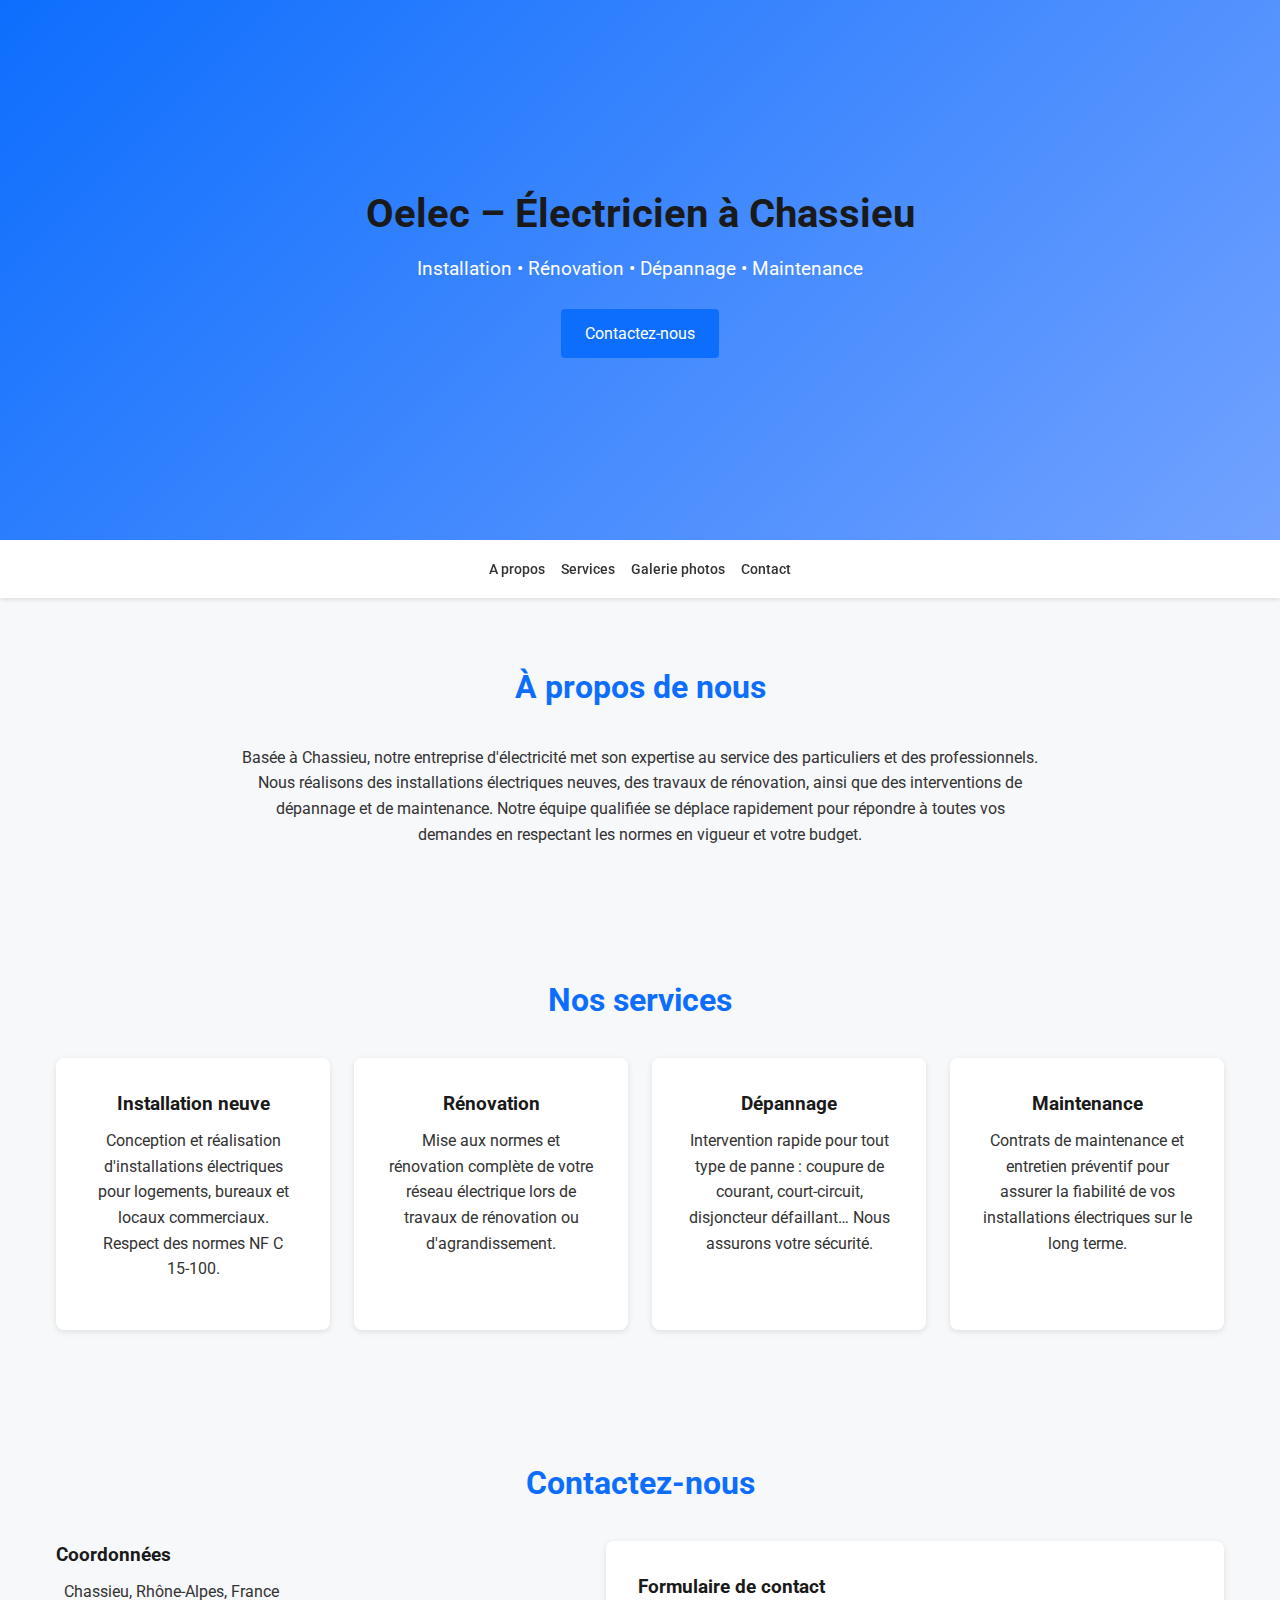
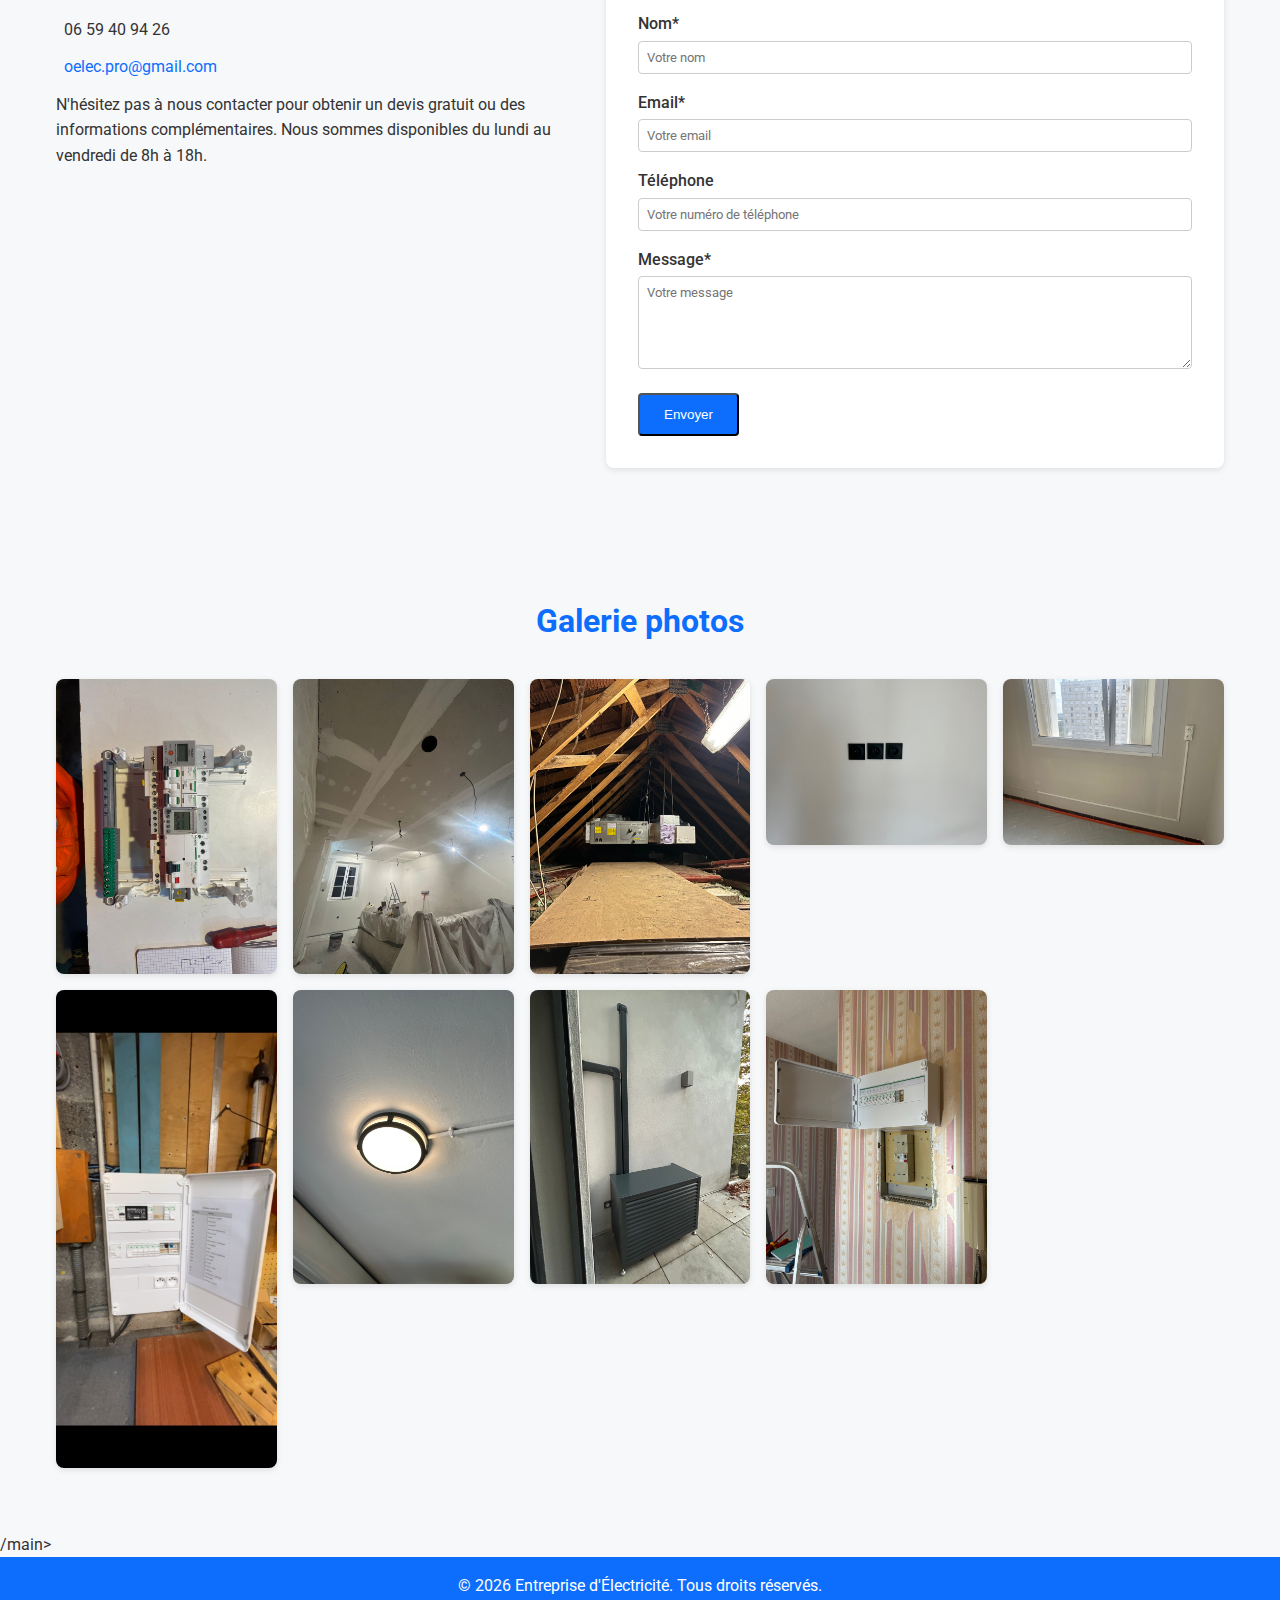
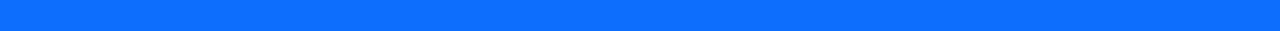
<file: index.html>
<!DOCTYPE html>
<html lang="fr">
<head>
    <meta charset="UTF-8">
    <meta name="viewport" content="width=device-width, initial-scale=1.0">
    <meta name="description" content="Entreprise d'électricité proposant des services d'installation, de rénovation et de maintenance à Chassieu et ses environs.">
    <title>Votre Électricien à Chassieu</title>
    <!-- Google Fonts -->
    <link href="https://fonts.googleapis.com/css2?family=Roboto:wght@400;500;700&display=swap" rel="stylesheet">
    <!-- Font Awesome for icons -->
    <link rel="stylesheet" href="https://cdnjs.cloudflare.com/ajax/libs/font-awesome/6.5.0/css/all.min.css" integrity="sha512-YE9Myc8fcQz2P6vjXn2NHbFxg4b6q4i+x8LBPdvSRSJgk1y1Afd5qg9pYpH98uAQObcUipwbN5IbfE2okG5PA==" crossorigin="anonymous" referrerpolicy="no-referrer" />
    <!-- Site Styles -->
    <link rel="stylesheet" href="style.css">
</head>
<body>
    <header class="hero">
        <!-- La section hero est volontairement épurée : aucun arrière‑plan image pour un rendu moderne -->
        <div class="hero-content">
            <h1>Oelec – Électricien à Chassieu</h1>
            <p>Installation • Rénovation • Dépannage • Maintenance</p>
            <a href="#contact" class="btn">Contactez‑nous</a>
        </div>
    </header>

    <nav class="navbar">
        <ul>
                <li><a href="#about">A propos</a></li>
        <li><a href="#services">Services</a></li>
        <li><a href="#gallery">Galerie photos</a></li>
        <li><a href="#contact">Contact</a></li>
        </ul>
    </nav>

    <main>
        <!-- About Section -->
        <section id="about" class="section about">
            <h2>À propos de nous</h2>
            <p>
                Basée à Chassieu, notre entreprise d'électricité met son expertise au service des particuliers et des professionnels.
                Nous réalisons des installations électriques neuves, des travaux de rénovation, ainsi que des interventions de dépannage et de maintenance.
                Notre équipe qualifiée se déplace rapidement pour répondre à toutes vos demandes en respectant les normes en vigueur et votre budget.
            </p>
        </section>

        <!-- Services Section -->
        <section id="services" class="section services">
            <h2>Nos services</h2>
            <div class="service-items">
                <div class="service-item">
                    <i class="fa-solid fa-plug-circle-bolt"></i>
                    <h3>Installation neuve</h3>
                    <p>
                        Conception et réalisation d'installations électriques pour logements, bureaux et locaux commerciaux. Respect des normes NF C 15‑100.
                    </p>
                </div>
                <div class="service-item">
                    <i class="fa-solid fa-house-crack"></i>
                    <h3>Rénovation</h3>
                    <p>
                        Mise aux normes et rénovation complète de votre réseau électrique lors de travaux de rénovation ou d'agrandissement.
                    </p>
                </div>
                <div class="service-item">
                    <i class="fa-solid fa-screwdriver-wrench"></i>
                    <h3>Dépannage</h3>
                    <p>
                        Intervention rapide pour tout type de panne : coupure de courant, court‑circuit, disjoncteur défaillant… Nous assurons votre sécurité.
                    </p>
                </div>
                <div class="service-item">
                    <i class="fa-solid fa-handshake"></i>
                    <h3>Maintenance</h3>
                    <p>
                        Contrats de maintenance et entretien préventif pour assurer la fiabilité de vos installations électriques sur le long terme.
                    </p>
                </div>
            </div>
        </section>

        <!-- Contact Section -->
        <section id="contact" class="section contact">
            <h2>Contactez‑nous</h2>
            <div class="contact-wrapper">
                <div class="contact-info">
                    <h3>Coordonnées</h3>
                    <p><i class="fa-solid fa-location-dot"></i> Chassieu, Rhône‑Alpes, France</p>
                    <p><i class="fa-solid fa-phone"></i> 06 59 40 94 26</p>
                    <p><i class="fa-solid fa-envelope"></i> <a href="mailto:oelec.pro@gmail.com">oelec.pro@gmail.com</a></p>
                    <p>
                        N'hésitez pas à nous contacter pour obtenir un devis gratuit ou des informations complémentaires. Nous sommes disponibles du lundi au vendredi de 8h à 18h.
                    </p>
                </div>
                <div class="contact-form">
                    <h3>Formulaire de contact</h3>
                    <!-- Utilisation de FormSubmit pour envoyer les formulaires directement à la nouvelle adresse e‑mail -->
                    <form action="https://formsubmit.co/oelec.pro@gmail.com" method="POST">
                        <!-- redirect to thankyou page after submission -->
                        <input type="hidden" name="_next" value="https://oelectricite.netlify.app/thankyou.html">
                        <input type="hidden" name="_subject" value="Nouveau message depuis le site">
                        <div class="form-group">
                            <label for="name">Nom*</label>
                            <input type="text" id="name" name="name" placeholder="Votre nom" required>
                        </div>
                        <div class="form-group">
                            <label for="email">Email*</label>
                            <input type="email" id="email" name="email" placeholder="Votre email" required>
                        </div>
                        <div class="form-group">
                            <label for="phone">Téléphone</label>
                            <input type="tel" id="phone" name="phone" placeholder="Votre numéro de téléphone">
                        </div>
                        <div class="form-group">
                            <label for="message">Message*</label>
                            <textarea id="message" name="message" rows="5" placeholder="Votre message" required></textarea>
                        </div>
                        <button type="submit" class="btn">Envoyer</button>
                    </form>
                </div>
            </div>
        </section>
 <!-- Galerie photos -->
    <section id="gallery" class="section gallery">
        <h2>Galerie photos</h2>
     <div class="gallery-grid">
            <img src="IMG_4944.jpeg" alt="Projet électrique 1">
            <img src="IMG_6837.jpeg" alt="Projet électrique 2">
            <img src="IMG_6980.jpeg" alt="Projet électrique 3">
            <img src="IMG_7888.jpeg" alt="Projet électrique 4">
            <img src="IMG_7889.jpeg" alt="Projet électrique 5">
            <img src="IMG_8052.jpeg" alt="Projet électrique 6">
            <img src="IMG_9294.jpeg" alt="Projet électrique 7">
            <img src="IMG_9677.jpeg" alt="Projet électrique 8">
            <img src="IMG_9828.jpeg" alt="Projet électrique 9">
        </div>
    </section>
/main>

    <footer>
        <p>&copy; 2026 Entreprise d'Électricité. Tous droits réservés.</p>
    </footer>
</body>
</html>
</file>
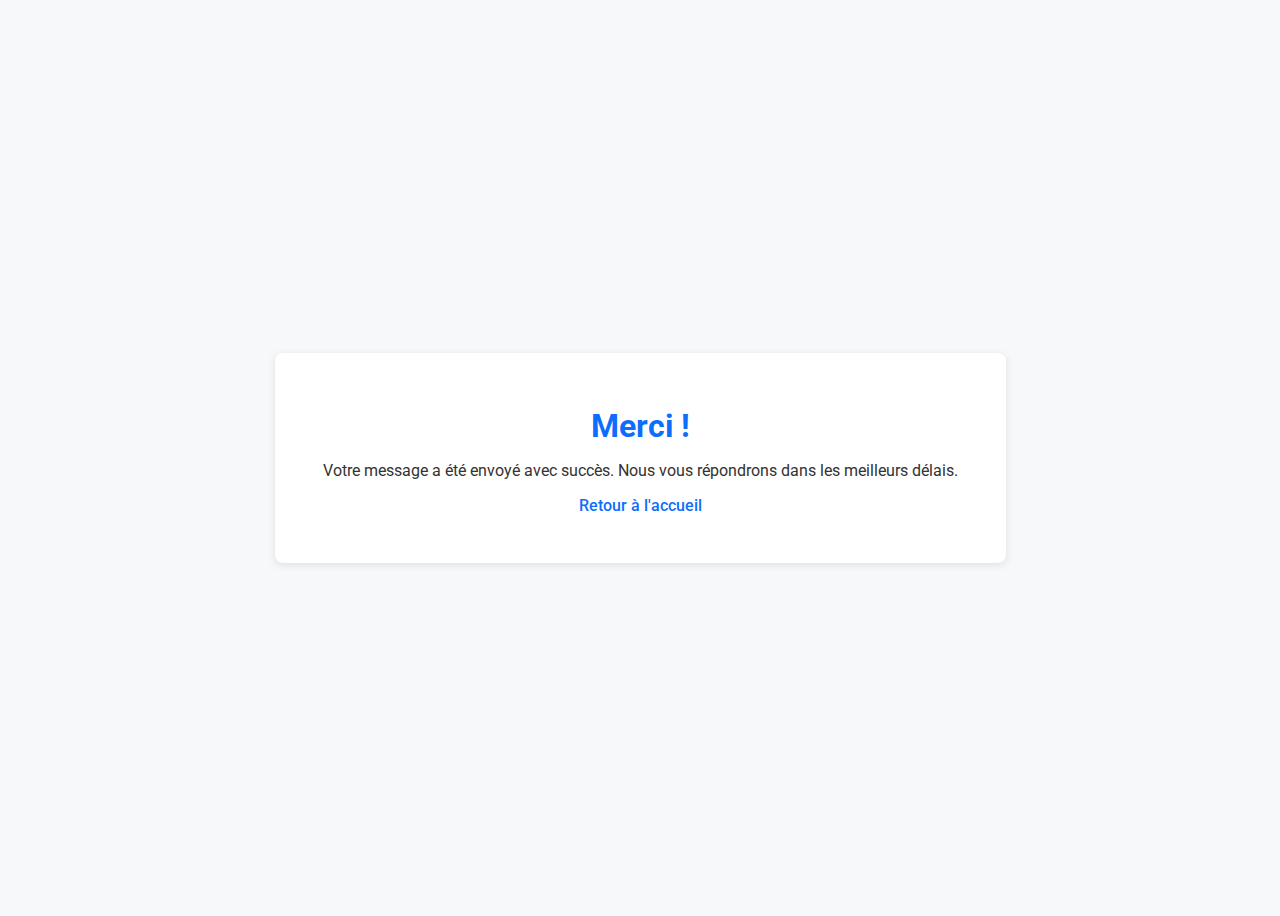
<file: thankyou.html>
<!DOCTYPE html>
<html lang="fr">
<head>
    <meta charset="UTF-8">
    <meta name="viewport" content="width=device-width, initial-scale=1.0">
    <title>Merci pour votre message</title>
    <link href="https://fonts.googleapis.com/css2?family=Roboto:wght@400;500;700&display=swap" rel="stylesheet">
    <style>
        body {
            font-family: 'Roboto', sans-serif;
            background-color: #f7f8fa;
            color: #333;
            display: flex;
            justify-content: center;
            align-items: center;
            height: 100vh;
            text-align: center;
        }
        .message-container {
            background-color: #fff;
            padding: 2rem 3rem;
            border-radius: 8px;
            box-shadow: 0 2px 8px rgba(0, 0, 0, 0.1);
        }
        h1 {
            color: #0d6efd;
            margin-bottom: 1rem;
        }
        p {
            margin-bottom: 1rem;
        }
        a {
            color: #0d6efd;
            text-decoration: none;
            font-weight: 500;
        }
    </style>
</head>
<body>
    <div class="message-container">
        <h1>Merci !</h1>
        <p>Votre message a été envoyé avec succès. Nous vous répondrons dans les meilleurs délais.</p>
        <p><a href="index.html">Retour à l'accueil</a></p>
    </div>
</body>
</html>
</file>
<file: style.css>
/* General styles */
* {
    box-sizing: border-box;
    margin: 0;
    padding: 0;
}

body {
    font-family: 'Roboto', sans-serif;
    line-height: 1.6;
    color: #333;
    background-color: #f7f8fa;
}

a {
    color: #0d6efd;
    text-decoration: none;
}

h1, h2, h3 {
    margin-bottom: 0.5rem;
    color: #1a1a1a;
}

p {
    margin-bottom: 1rem;
}

.btn {
    display: inline-block;
    background-color: #0d6efd;
    color: #fff;
    padding: 0.75rem 1.5rem;
    border-radius: 4px;
    transition: background-color 0.3s ease;
}

.btn:hover {
    background-color: #0b5ed7;
}

/* Navbar */
.navbar {
    position: sticky;
    top: 0;
    z-index: 1000;
    background-color: rgba(255, 255, 255, 0.95);
    box-shadow: 0 2px 4px rgba(0, 0, 0, 0.1);
}

.navbar ul {
    display: flex;
    justify-content: center;
    list-style: none;
    padding: 0.5rem 0;
}

.navbar li {
    margin: 0 1rem;
}

.navbar a {
    font-weight: 500;
    color: #333;
    padding: 0.5rem;
    transition: color 0.2s;
}

.navbar a:hover {
    color: #0d6efd;
}

/* Hero section */
.hero {
    position: relative;
    /* Fond en dégradé pour une apparence moderne et épurée */
    background: linear-gradient(135deg, #0d6efd 0%, #72a2ff 100%);
    height: 60vh;
    display: flex;
    align-items: center;
    justify-content: center;
    text-align: center;
    color: #fff;
}


.hero-content {
    position: relative;
    z-index: 2;
}

.hero h1 {
    font-size: 2.5rem;
    margin-bottom: 0.5rem;
    font-weight: 700;
}

.hero p {
    font-size: 1.2rem;
    margin-bottom: 1.5rem;
    font-weight: 400;
}

/* Section styles */
.section {
    padding: 4rem 1rem;
    max-width: 1200px;
    margin: 0 auto;
}

.section h2 {
    text-align: center;
    margin-bottom: 2rem;
    font-size: 2rem;
    color: #0d6efd;
}

/* About section */
.about p {
    max-width: 800px;
    margin: 0 auto;
    text-align: center;
}

/* Services */
.service-items {
    display: flex;
    flex-wrap: wrap;
    justify-content: center;
    gap: 1.5rem;
}

.service-item {
    background-color: #fff;
    padding: 2rem;
    border-radius: 8px;
    box-shadow: 0 2px 6px rgba(0, 0, 0, 0.1);
    text-align: center;
    flex: 1 1 250px;
    max-width: 280px;
}

.service-item i {
    font-size: 2.5rem;
    margin-bottom: 1rem;
    color: #0d6efd;
}

/* Contact section */
.contact-wrapper {
    display: flex;
    flex-wrap: wrap;
    gap: 2rem;
    justify-content: center;
}

.contact-info {
    flex: 1 1 300px;
}

.contact-info p {
    display: flex;
    align-items: center;
    margin-bottom: 0.75rem;
}

.contact-info i {
    margin-right: 0.5rem;
    color: #0d6efd;
}

.contact-form {
    flex: 1 1 400px;
    background-color: #fff;
    padding: 2rem;
    border-radius: 8px;
    box-shadow: 0 2px 6px rgba(0, 0, 0, 0.1);
}

.contact-form .form-group {
    margin-bottom: 1rem;
}

.contact-form label {
    display: block;
    margin-bottom: 0.25rem;
    font-weight: 500;
}

.contact-form input,
.contact-form textarea {
    width: 100%;
    padding: 0.5rem;
    border: 1px solid #ccc;
    border-radius: 4px;
    font-family: inherit;
}

.contact-form textarea {
    resize: vertical;
}

/* Footer */
footer {
    background-color: #0d6efd;
    color: #fff;
    text-align: center;
    padding: 1rem;
}

@media (max-width: 768px) {
    .hero {
        height: 50vh;
    }
    .hero h1 {
        font-size: 2rem;
    }
    .hero p {
        font-size: 1rem;
    }
    .service-item {
        flex: 1 1 100%;
        max-width: none;
    }
    .contact-wrapper {
        flex-direction: column;
        }

   
        /* Navbar responsive tweaks: stack items vertically on small screens */
    .navbar ul {
}
        flex-direction: column;
        align-items: center;
    }
    .navbar li {
        margin: 0.5rem 0;
    }
    .navbar a {
        white-space: nowrap;
        font-size: 0.9rem;
    }
}
}

    /* Gallery section */
.gallery {
    padding: 2rem 0;
}

.gallery-grid {
    display: grid;
    grid-template-columns: repeat(auto-fill, minmax(200px, 1fr));
    gap: 1rem;
}

.gallery-grid img {
    width: 100%;
    height: auto;
    border-radius: 8px;
    box-shadow: 0 2px 6px rgba(0, 0, 0, 0.1);
}
</file>
